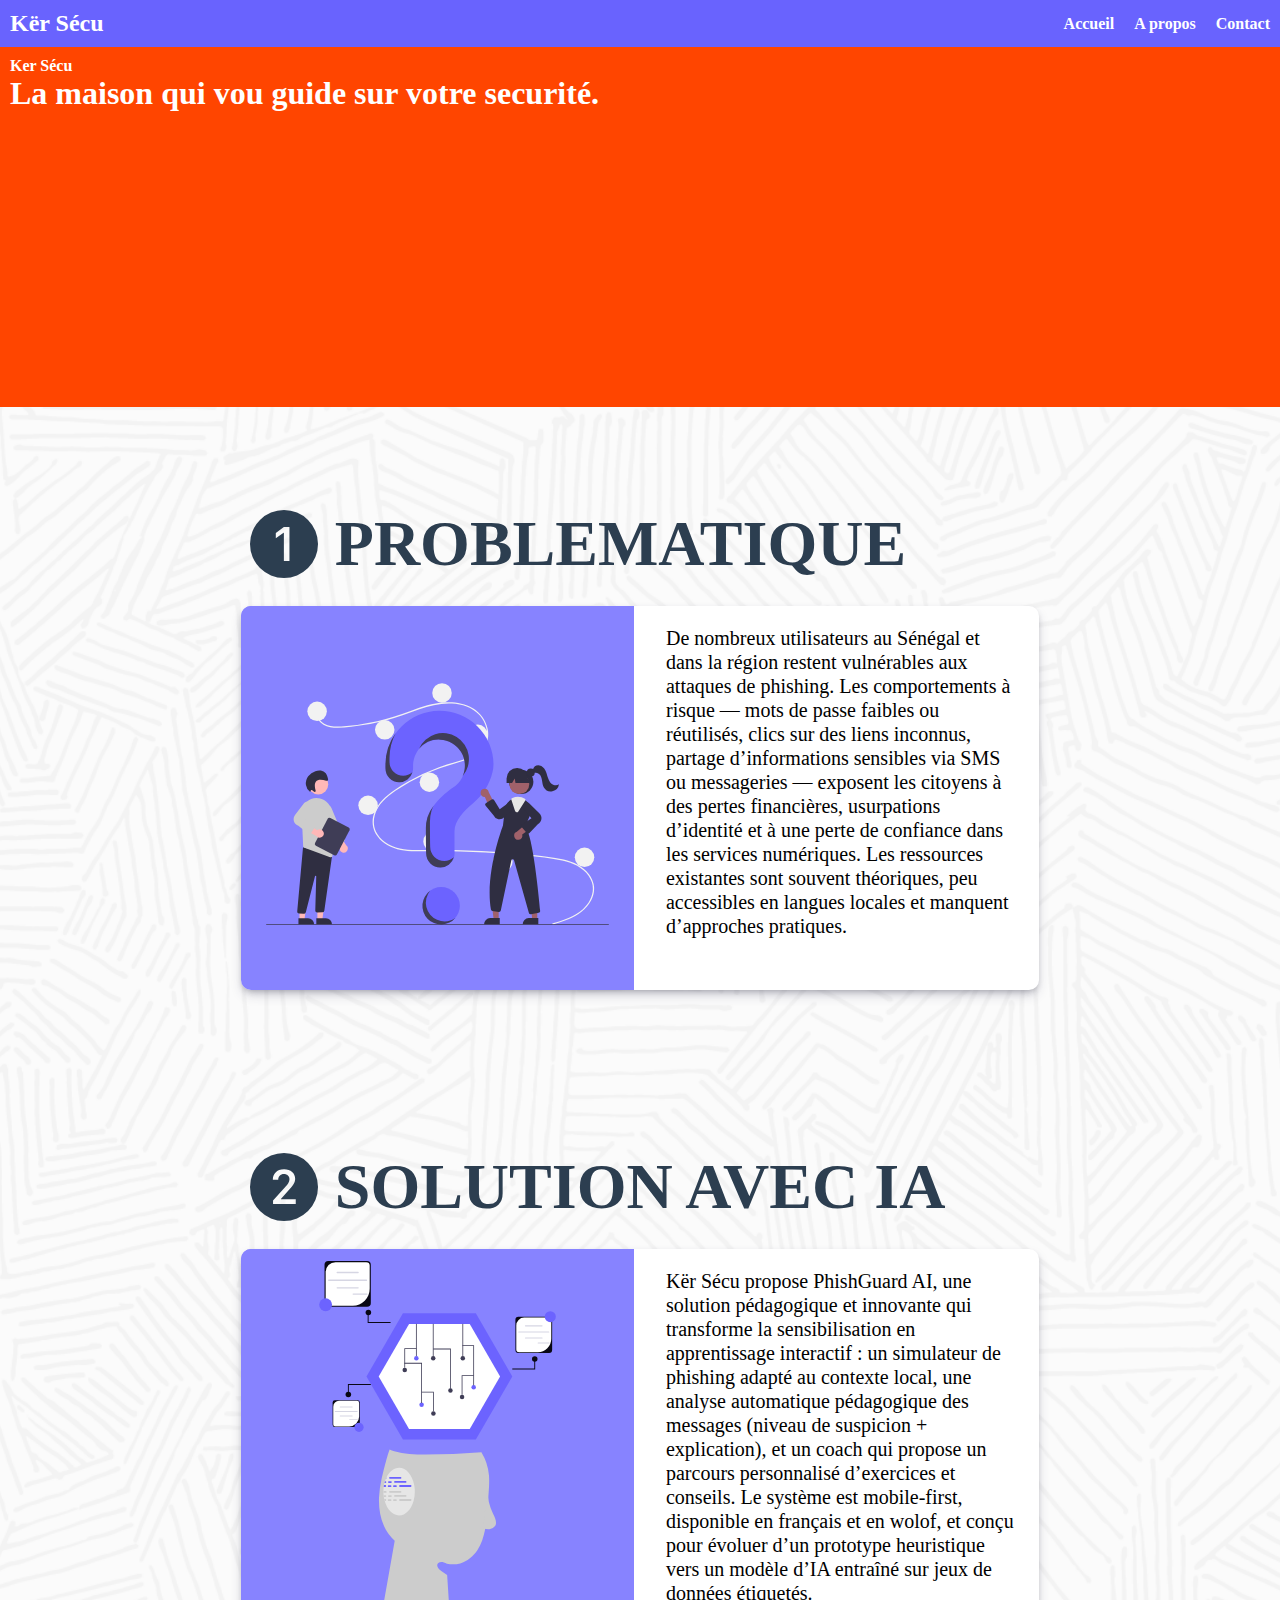
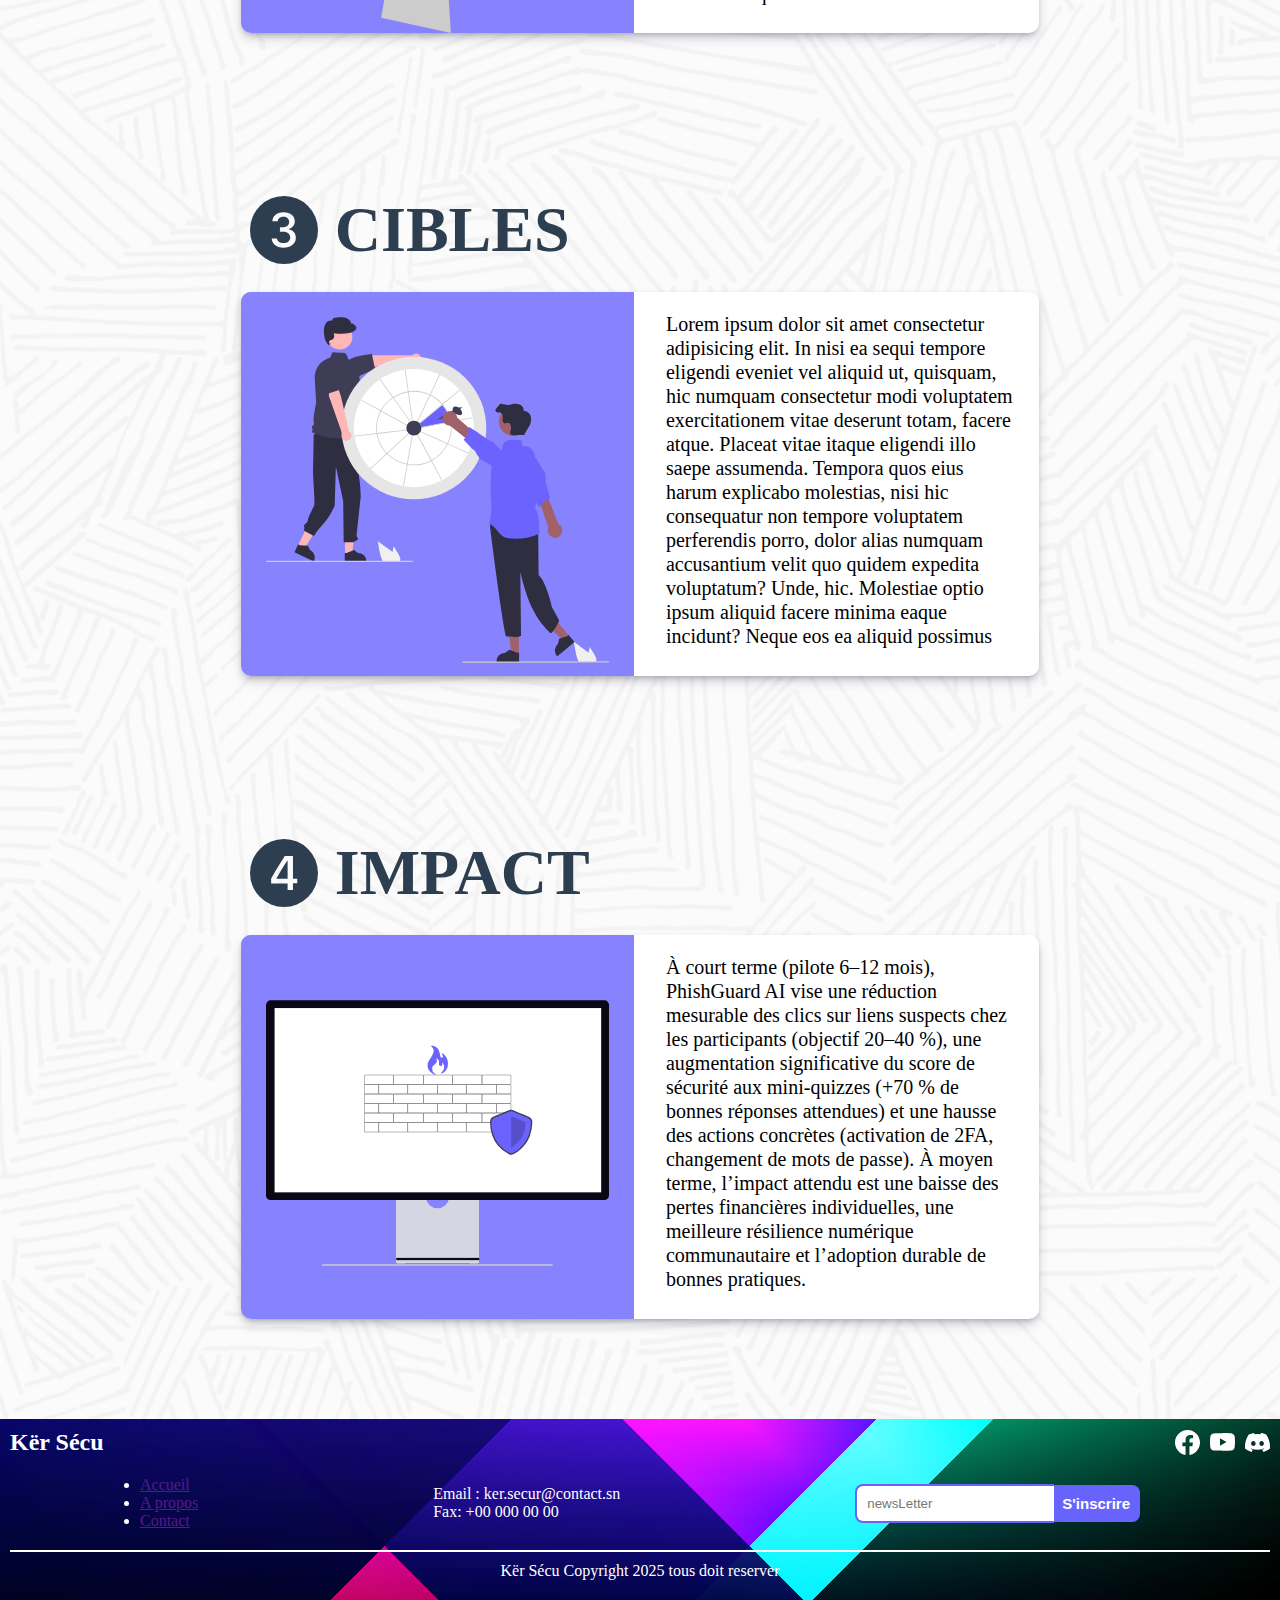
<file: index.html>
<!DOCTYPE html>
<html lang="fr">

<head>
    <meta charset="UTF-8">
    <meta name="viewport" content="width=device-width, initial-scale=1.0">
    <link rel="stylesheet" href="./css/style.css">
    <title>Kër Sécu</title>
</head>

<body>
    <!-- ? header pour les larges écrant -->
    <header class="large-header">
        <h2 class="logo">Kër Sécu</h2>
        <nav class="nav-link large-item">
            <a href="#" class="item">Accueil</a>
            <a href="./html/about.html" class="item">A propos</a>
            <a href="#contact" class="item">Contact</a>
        </nav>
    </header>
    <!-- ? header pour les petite écrant -->

    <header class="small-header">
        <h2 class="logo">Kër Sécu</h2>

        <nav class="nav-link icon-link">
            <a href="#" class="item" title="">
                <svg xmlns="http://www.w3.org/2000/svg" width="16" height="16" fill="currentColor"
                    class="bi bi-house-fill" viewBox="0 0 16 16">
                    <path fill-rule="evenodd"
                        d="m8 3.293 6 6V13.5a1.5 1.5 0 0 1-1.5 1.5h-9A1.5 1.5 0 0 1 2 13.5V9.293l6-6zm5-.793V6l-2-2V2.5a.5.5 0 0 1 .5-.5h1a.5.5 0 0 1 .5.5z" />
                    <path fill-rule="evenodd"
                        d="M7.293 1.5a1 1 0 0 1 1.414 0l6.647 6.646a.5.5 0 0 1-.708.708L8 2.207 1.354 8.854a.5.5 0 1 1-.708-.708L7.293 1.5z" />
                </svg>
            </a>
            <a href="./html/about.html" class="item" title="">

                <svg xmlns="http://www.w3.org/2000/svg" width="16" height="16" fill="currentColor"
                    class="bi bi-person-fill" viewBox="0 0 16 16">
                    <path d="M3 14s-1 0-1-1 1-4 6-4 6 3 6 4-1 1-1 1H3zm5-6a3 3 0 1 0 0-6 3 3 0 0 0 0 6z" />
                </svg>
            </a>
            <a href="#contact" class="item" title="">

                <svg xmlns="http://www.w3.org/2000/svg" width="16" height="16" fill="currentColor"
                    class="bi bi-send-fill" viewBox="0 0 16 16">
                    <path
                        d="M15.964.686a.5.5 0 0 0-.65-.65L.767 5.855H.766l-.452.18a.5.5 0 0 0-.082.887l.41.26.001.002 4.995 3.178 3.178 4.995.002.002.26.41a.5.5 0 0 0 .886-.083l6-15Zm-1.833 1.89L6.637 10.07l-.215-.338a.5.5 0 0 0-.154-.154l-.338-.215 7.494-7.494 1.178-.471-.47 1.178Z" />
                </svg>
            </a>
        </nav>
    </header>

    <main class="container">

        <div class="banner">
            <strong>Ker Sécu</strong>
            <h1>
                La maison qui vou guide sur votre securité.
            </h1>
        </div>

        <section class="main-sec">
            
        <!-- todo ::::::::::::::::::::::::::::::::::::::::::::::::::::::::::::::::::::::::::::::::::::::::::: -->
        <!-- todo ::::::::::::::::::::::::::::::::::::: PARTIS DES DECTIONS ::::::::::::::::::::::::::::::::: -->
        <!-- todo ::::::::::::::::::::::::::::::::::::: PARTIS DES DECTIONS ::::::::::::::::::::::::::::::::: -->
        <!-- todo ::::::::::::::::::::::::::::::::::::::::::::::::::::::::::::::::::::::::::::::::::::::::::: -->


        <!-- ? SECTION 1 -->

        <section class="sec-article">
            <div class="top-sec">
                <svg xmlns="http://www.w3.org/2000/svg" width="16" height="16" fill="currentColor"
                    class="bi bi-1-circle-fill" viewBox="0 0 16 16">
                    <path fill-rule="evenodd"
                        d="M16 8A8 8 0 1 1 0 8a8 8 0 0 1 16 0ZM9.283 4.002V12H7.971V5.338h-.065L6.072 6.656V5.385l1.899-1.383h1.312Z" />
                </svg>
                <h1 class="titre">PROBLEMATIQUE</h1>

            </div>
            <div class="sec-body">
                <div class="left-box border-blem">
                    <img src="./images/probleme.svg" alt="">
                </div>
                <article class="right-box">
                    De nombreux utilisateurs au Sénégal et dans la région restent vulnérables aux attaques de phishing.
                    Les comportements à risque — mots de passe faibles ou réutilisés, clics sur des liens inconnus,
                    partage d’informations sensibles via SMS ou messageries — exposent les citoyens à des pertes
                    financières, usurpations d’identité et à une perte de confiance dans les services numériques.
                    Les ressources existantes sont souvent théoriques, peu accessibles en langues locales et manquent
                    d’approches pratiques.
                </article>
            </div>
        </section>


        <!-- ? SECTION 2 -->

        <section class="sec-article">
            <div class="top-sec">
                <svg xmlns="http://www.w3.org/2000/svg" width="16" height="16" fill="currentColor"
                    class="bi bi-2-circle-fill" viewBox="0 0 16 16">
                    <path
                        d="M16 8A8 8 0 1 1 0 8a8 8 0 0 1 16 0ZM6.646 6.24c0-.691.493-1.306 1.336-1.306.756 0 1.313.492 1.313 1.236 0 .697-.469 1.23-.902 1.705l-2.971 3.293V12h5.344v-1.107H7.268v-.077l1.974-2.22.096-.107c.688-.763 1.287-1.428 1.287-2.43 0-1.266-1.031-2.215-2.613-2.215-1.758 0-2.637 1.19-2.637 2.402v.065h1.271v-.07Z" />
                </svg>
                <h1 class="titre">SOLUTION avec IA</h1>

            </div>
            <div class="sec-body">
                <div class="left-box border-solution">
                    <img src="./images/solutiona_avec_IA.svg" alt="">
                </div>
                <article class="right-box">
                    Kër Sécu propose PhishGuard AI, une solution pédagogique et innovante qui transforme la
                    sensibilisation en apprentissage interactif :
                    un simulateur de phishing adapté au contexte local, une analyse automatique pédagogique des messages
                    (niveau de suspicion + explication),
                    et un coach qui propose un parcours personnalisé d’exercices et conseils. Le système est
                    mobile-first,
                    disponible en français et en wolof, et conçu pour évoluer d’un prototype heuristique vers un modèle
                    d’IA entraîné sur jeux de données étiquetés.
                </article>
            </div>
        </section>


        <!-- ? SECTION 3 -->

        <section class="sec-article">
            <div class="top-sec">
                <svg xmlns="http://www.w3.org/2000/svg" width="16" height="16" fill="currentColor"
                    class="bi bi-3-circle-fill" viewBox="0 0 16 16">
                    <path
                        d="M16 8A8 8 0 1 1 0 8a8 8 0 0 1 16 0Zm-8.082.414c.92 0 1.535.54 1.541 1.318.012.791-.615 1.36-1.588 1.354-.861-.006-1.482-.469-1.54-1.066H5.104c.047 1.177 1.05 2.144 2.754 2.144 1.653 0 2.954-.937 2.93-2.396-.023-1.278-1.031-1.846-1.734-1.916v-.07c.597-.1 1.505-.739 1.482-1.876-.03-1.177-1.043-2.074-2.637-2.062-1.675.006-2.59.984-2.625 2.12h1.248c.036-.556.557-1.054 1.348-1.054.785 0 1.348.486 1.348 1.195.006.715-.563 1.237-1.342 1.237h-.838v1.072h.879Z" />
                </svg>
                <h1 class="titre">CIBLES</h1>

            </div>
            <div class="sec-body">
                <div class="left-box border-cible">
                    <img src="./images/cible.svg" alt="">
                </div>
                <article class="right-box">
                    Lorem ipsum dolor sit amet consectetur adipisicing elit. In nisi ea sequi tempore eligendi eveniet
                    vel aliquid ut, quisquam, hic numquam consectetur modi voluptatem exercitationem vitae deserunt
                    totam, facere atque.
                    Placeat vitae itaque eligendi illo saepe assumenda. Tempora quos eius harum explicabo molestias,
                    nisi hic consequatur non tempore voluptatem perferendis porro, dolor alias numquam accusantium velit
                    quo quidem expedita voluptatum?
                    Unde, hic. Molestiae optio ipsum aliquid facere minima eaque incidunt? Neque eos ea aliquid possimus

                </article>
            </div>
        </section>


        <!-- ? SECTION 4 -->

        <section class="sec-article">
            <div class="top-sec">

                <svg xmlns="http://www.w3.org/2000/svg" width="16" height="16" fill="currentColor"
                    class="bi bi-4-circle-fill" viewBox="0 0 16 16">
                    <path
                        d="M16 8A8 8 0 1 1 0 8a8 8 0 0 1 16 0ZM7.519 5.057c-.886 1.418-1.772 2.838-2.542 4.265v1.12H8.85V12h1.26v-1.559h1.007V9.334H10.11V4.002H8.176c-.218.352-.438.703-.657 1.055ZM6.225 9.281v.053H8.85V5.063h-.065c-.867 1.33-1.787 2.806-2.56 4.218Z" />
                </svg>
                <h1 class="titre">IMPACT</h1>

            </div>
            <div class="sec-body">
                <div class="left-box border-impact">
                    <img src="./images/impact.svg" alt="">
                </div>
                <article class="right-box">
                    À court terme (pilote 6–12 mois), PhishGuard AI vise une réduction mesurable des clics sur liens
                    suspects chez les participants (objectif 20–40 %), une augmentation significative du score de
                    sécurité aux mini-quizzes (+70 % de bonnes réponses attendues) et une hausse des actions concrètes
                    (activation de 2FA, changement de mots de passe). À moyen terme, l’impact attendu est une baisse des
                    pertes financières individuelles, une meilleure résilience numérique communautaire et l’adoption
                    durable de bonnes pratiques. 
                </article>
            </div>
        </section>
        </section>

    </main>

    <footer>
        <div class="top-footer">
            <h2>Kër Sécu</h2>
            <div class="socials">

                <svg xmlns="http://www.w3.org/2000/svg" width="16" height="16" fill="currentColor"
                    class="bi bi-facebook" viewBox="0 0 16 16">
                    <path
                        d="M16 8.049c0-4.446-3.582-8.05-8-8.05C3.58 0-.002 3.603-.002 8.05c0 4.017 2.926 7.347 6.75 7.951v-5.625h-2.03V8.05H6.75V6.275c0-2.017 1.195-3.131 3.022-3.131.876 0 1.791.157 1.791.157v1.98h-1.009c-.993 0-1.303.621-1.303 1.258v1.51h2.218l-.354 2.326H9.25V16c3.824-.604 6.75-3.934 6.75-7.951z" />
                </svg>

                <svg xmlns="http://www.w3.org/2000/svg" width="16" height="16" fill="currentColor" class="bi bi-youtube"
                    viewBox="0 0 16 16">
                    <path
                        d="M8.051 1.999h.089c.822.003 4.987.033 6.11.335a2.01 2.01 0 0 1 1.415 1.42c.101.38.172.883.22 1.402l.01.104.022.26.008.104c.065.914.073 1.77.074 1.957v.075c-.001.194-.01 1.108-.082 2.06l-.008.105-.009.104c-.05.572-.124 1.14-.235 1.558a2.007 2.007 0 0 1-1.415 1.42c-1.16.312-5.569.334-6.18.335h-.142c-.309 0-1.587-.006-2.927-.052l-.17-.006-.087-.004-.171-.007-.171-.007c-1.11-.049-2.167-.128-2.654-.26a2.007 2.007 0 0 1-1.415-1.419c-.111-.417-.185-.986-.235-1.558L.09 9.82l-.008-.104A31.4 31.4 0 0 1 0 7.68v-.123c.002-.215.01-.958.064-1.778l.007-.103.003-.052.008-.104.022-.26.01-.104c.048-.519.119-1.023.22-1.402a2.007 2.007 0 0 1 1.415-1.42c.487-.13 1.544-.21 2.654-.26l.17-.007.172-.006.086-.003.171-.007A99.788 99.788 0 0 1 7.858 2h.193zM6.4 5.209v4.818l4.157-2.408L6.4 5.209z" />
                </svg>

                <svg xmlns="http://www.w3.org/2000/svg" width="16" height="16" fill="currentColor" class="bi bi-discord"
                    viewBox="0 0 16 16">
                    <path
                        d="M13.545 2.907a13.227 13.227 0 0 0-3.257-1.011.05.05 0 0 0-.052.025c-.141.25-.297.577-.406.833a12.19 12.19 0 0 0-3.658 0 8.258 8.258 0 0 0-.412-.833.051.051 0 0 0-.052-.025c-1.125.194-2.22.534-3.257 1.011a.041.041 0 0 0-.021.018C.356 6.024-.213 9.047.066 12.032c.001.014.01.028.021.037a13.276 13.276 0 0 0 3.995 2.02.05.05 0 0 0 .056-.019c.308-.42.582-.863.818-1.329a.05.05 0 0 0-.01-.059.051.051 0 0 0-.018-.011 8.875 8.875 0 0 1-1.248-.595.05.05 0 0 1-.02-.066.051.051 0 0 1 .015-.019c.084-.063.168-.129.248-.195a.05.05 0 0 1 .051-.007c2.619 1.196 5.454 1.196 8.041 0a.052.052 0 0 1 .053.007c.08.066.164.132.248.195a.051.051 0 0 1-.004.085 8.254 8.254 0 0 1-1.249.594.05.05 0 0 0-.03.03.052.052 0 0 0 .003.041c.24.465.515.909.817 1.329a.05.05 0 0 0 .056.019 13.235 13.235 0 0 0 4.001-2.02.049.049 0 0 0 .021-.037c.334-3.451-.559-6.449-2.366-9.106a.034.034 0 0 0-.02-.019Zm-8.198 7.307c-.789 0-1.438-.724-1.438-1.612 0-.889.637-1.613 1.438-1.613.807 0 1.45.73 1.438 1.613 0 .888-.637 1.612-1.438 1.612Zm5.316 0c-.788 0-1.438-.724-1.438-1.612 0-.889.637-1.613 1.438-1.613.807 0 1.451.73 1.438 1.613 0 .888-.631 1.612-1.438 1.612Z" />
                </svg>
            </div>
        </div>
        <div class="footer-body">
            <div class="link">
                <ul>
                    <li><a href="">Accueil</a></li>
                    <li><a href="">A propos</a></li>
                    <li><a href="">Contact</a></li>
                </ul>
            </div>
            <div class="coordonner">
                <ul>
                    <li>Email : ker.secur@contact.sn</li>
                    <li>Fax: +00 000 00 00 </li>
                </ul>
            </div>
            <div class="news-letter">
                <form action="">
                    <input type="email" name="emai" id="" placeholder="newsLetter">
                    <button>S'inscrire</button>
                </form>
            </div>
        </div>
        <div class="footer-bottom">
            <p>Kër Sécu Copyright 2025 tous doit reserver </p>
        </div>
    </footer>
</body>

</html>
</file>
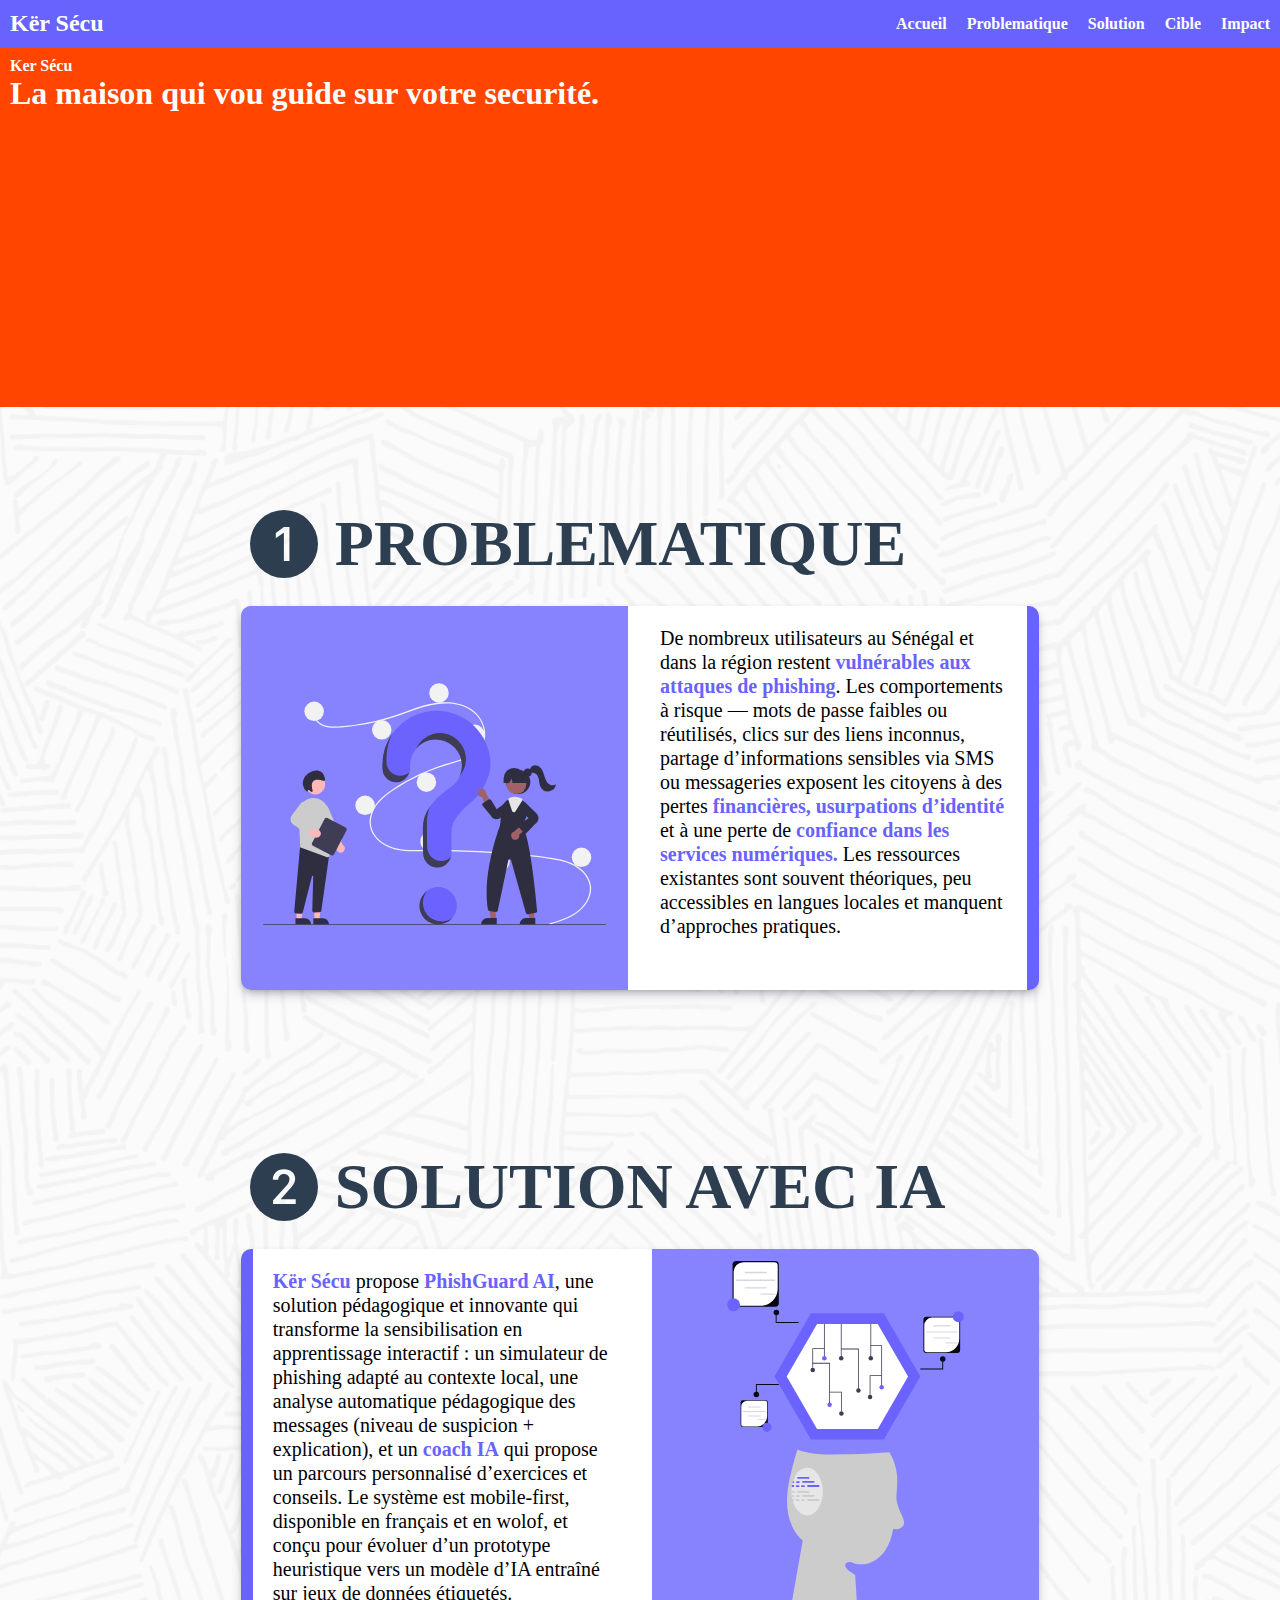
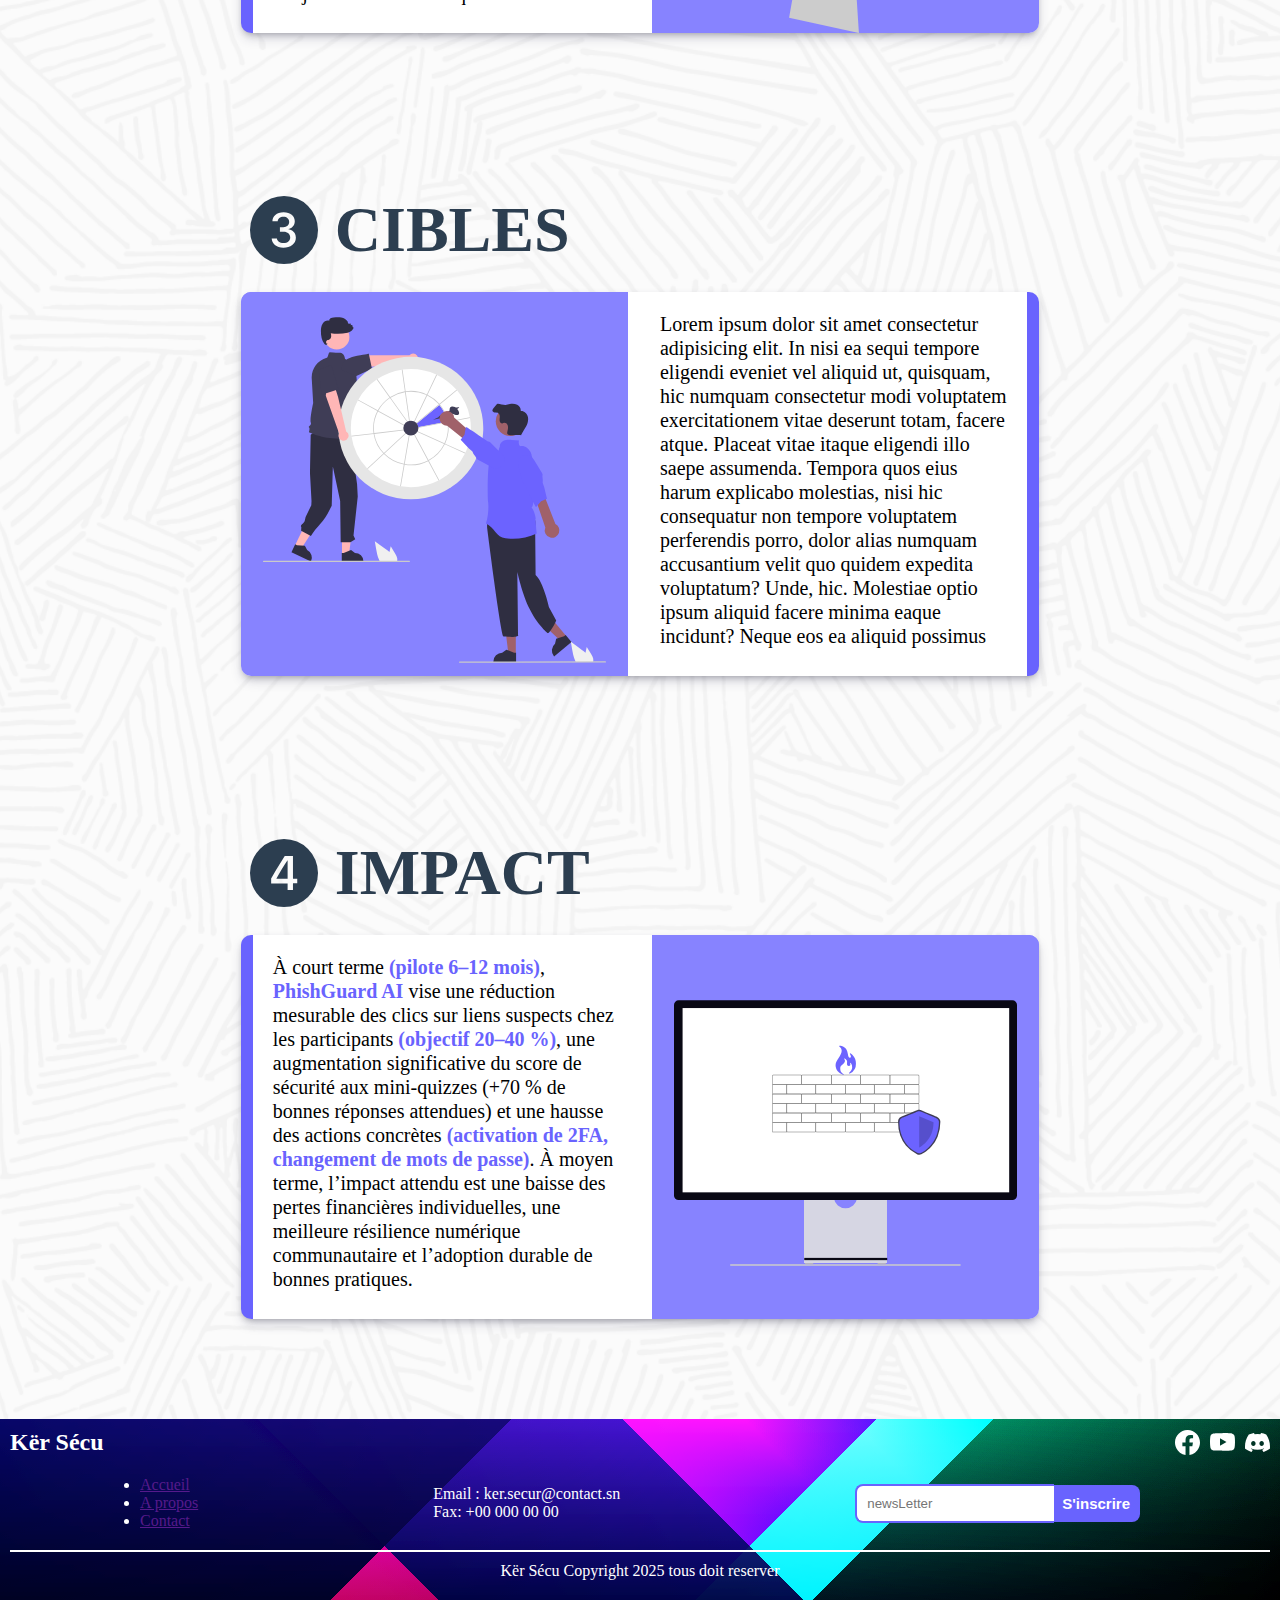
<file: html/projet.html>
<!DOCTYPE html>
<html lang="fr">

<head>
    <meta charset="UTF-8">
    <meta name="viewport" content="width=device-width, initial-scale=1.0">
    <link rel="stylesheet" href="../css/style.css">
    <title>Kër Sécu | Presentation</title>
</head>

<body>
    <!-- ? header pour les larges écrant -->
    <header class="large-header">
        <h2 class="logo">Kër Sécu</h2>
        <nav class="nav-link large-item">
            <a href="#" class="item">Accueil</a>
            <a href="#problem" class="item">Problematique</a>
            <a href="#solution" class="item">Solution</a>
            <a href="#cible" class="item">Cible</a>
            <a href="#impact" class="item">Impact</a>
        </nav>
    </header>
    <!-- ? header pour les petite écrant -->

    <header class="small-header">
        <h2 class="logo">Kër Sécu</h2>

        <nav class="nav-link icon-link">
            <a href="../index.html" class="item" title="">
                <svg xmlns="http://www.w3.org/2000/svg" width="16" height="16" fill="currentColor"
                    class="bi bi-house-fill" viewBox="0 0 16 16">
                    <path fill-rule="evenodd"
                        d="m8 3.293 6 6V13.5a1.5 1.5 0 0 1-1.5 1.5h-9A1.5 1.5 0 0 1 2 13.5V9.293l6-6zm5-.793V6l-2-2V2.5a.5.5 0 0 1 .5-.5h1a.5.5 0 0 1 .5.5z" />
                    <path fill-rule="evenodd"
                        d="M7.293 1.5a1 1 0 0 1 1.414 0l6.647 6.646a.5.5 0 0 1-.708.708L8 2.207 1.354 8.854a.5.5 0 1 1-.708-.708L7.293 1.5z" />
                </svg>
            </a>
            <a href="#problem" class="item" title="Accueil">

                <svg xmlns="http://www.w3.org/2000/svg" width="16" height="16" fill="currentColor"
                    class="bi bi-person-fill" viewBox="0 0 16 16">
                    <path d="M3 14s-1 0-1-1 1-4 6-4 6 3 6 4-1 1-1 1H3zm5-6a3 3 0 1 0 0-6 3 3 0 0 0 0 6z" />
                </svg>
            </a>
            <a href="#solution" class="item" title="">

                <svg xmlns="http://www.w3.org/2000/svg" width="16" height="16" fill="currentColor"
                    class="bi bi-send-fill" viewBox="0 0 16 16">
                    <path
                        d="M15.964.686a.5.5 0 0 0-.65-.65L.767 5.855H.766l-.452.18a.5.5 0 0 0-.082.887l.41.26.001.002 4.995 3.178 3.178 4.995.002.002.26.41a.5.5 0 0 0 .886-.083l6-15Zm-1.833 1.89L6.637 10.07l-.215-.338a.5.5 0 0 0-.154-.154l-.338-.215 7.494-7.494 1.178-.471-.47 1.178Z" />
                </svg>
            </a>
        </nav>
    </header>

    <main class="container">

        <div class="banner">
            <strong>Ker Sécu</strong>
            <h1>
                La maison qui vou guide sur votre securité.
            </h1>
        </div>

        <section class="main-sec">
            
        <!-- todo ::::::::::::::::::::::::::::::::::::::::::::::::::::::::::::::::::::::::::::::::::::::::::: -->
        <!-- todo ::::::::::::::::::::::::::::::::::::: PARTIS DES DECTIONS ::::::::::::::::::::::::::::::::: -->
        <!-- todo ::::::::::::::::::::::::::::::::::::: PARTIS DES DECTIONS ::::::::::::::::::::::::::::::::: -->
        <!-- todo ::::::::::::::::::::::::::::::::::::::::::::::::::::::::::::::::::::::::::::::::::::::::::: -->


        <!-- ? SECTION 1 -->

        <section class="sec-article" id="problem">
            <div class="top-sec">
                <svg xmlns="http://www.w3.org/2000/svg" width="16" height="16" fill="currentColor"
                    class="bi bi-1-circle-fill" viewBox="0 0 16 16">
                    <path fill-rule="evenodd"
                        d="M16 8A8 8 0 1 1 0 8a8 8 0 0 1 16 0ZM9.283 4.002V12H7.971V5.338h-.065L6.072 6.656V5.385l1.899-1.383h1.312Z" />
                </svg>
                <h1 class="titre">PROBLEMATIQUE</h1>

            </div>
            <div class="sec-body border-right">
                <div class="left-box border-blem">
                    <img src="../images/probleme.svg" alt="">
                </div>
                <article class="right-box">
                    De nombreux utilisateurs au Sénégal et dans la région restent <strong style="color: #6963fe;" >vulnérables aux attaques de phishing</strong>.
                    Les comportements à risque — mots de passe faibles ou réutilisés, clics sur des liens inconnus,
                    partage d’informations sensibles via SMS ou messageries exposent les citoyens à des pertes
                    <strong style="color: #6963fe;" >financières, usurpations d’identité</strong> et à une perte de <strong style="color: #6963fe;" >confiance dans les services numériques.</strong>
                    Les ressources existantes sont souvent théoriques, peu accessibles en langues locales et manquent
                    d’approches pratiques.
                </article>
            </div>
        </section>


        <!-- ? SECTION 2 -->

        <section class="sec-article" id="solution">
            <div class="top-sec">
                <svg xmlns="http://www.w3.org/2000/svg" width="16" height="16" fill="currentColor"
                    class="bi bi-2-circle-fill" viewBox="0 0 16 16">
                    <path
                        d="M16 8A8 8 0 1 1 0 8a8 8 0 0 1 16 0ZM6.646 6.24c0-.691.493-1.306 1.336-1.306.756 0 1.313.492 1.313 1.236 0 .697-.469 1.23-.902 1.705l-2.971 3.293V12h5.344v-1.107H7.268v-.077l1.974-2.22.096-.107c.688-.763 1.287-1.428 1.287-2.43 0-1.266-1.031-2.215-2.613-2.215-1.758 0-2.637 1.19-2.637 2.402v.065h1.271v-.07Z" />
                </svg>
                <h1 class="titre">SOLUTION avec IA</h1>

            </div>
            <div class="sec-body border-left">
                
                <article class="right-box">
                    <strong style="color: #6963fe;" >Kër Sécu</strong> propose <strong style="color: #6963fe;" >PhishGuard AI</strong>, une solution pédagogique et innovante qui transforme la
                    sensibilisation en apprentissage interactif :
                    un simulateur de phishing adapté au contexte local, une analyse automatique pédagogique des messages
                    (niveau de suspicion + explication),
                    et un <strong style="color: #6963fe;" >coach IA</strong> qui propose un parcours personnalisé d’exercices et conseils. Le système est
                    mobile-first,
                    disponible en français et en wolof, et conçu pour évoluer d’un prototype heuristique vers un modèle
                    d’IA entraîné sur jeux de données étiquetés.
                </article>
                <div class="left-box border-solution">
                    <img src="../images/solutiona_avec_IA.svg" alt="">
                </div>
            </div>
        </section>


        <!-- ? SECTION 3 -->

        <section class="sec-article" id="cible">
            <div class="top-sec">
                <svg xmlns="http://www.w3.org/2000/svg" width="16" height="16" fill="currentColor"
                    class="bi bi-3-circle-fill" viewBox="0 0 16 16">
                    <path
                        d="M16 8A8 8 0 1 1 0 8a8 8 0 0 1 16 0Zm-8.082.414c.92 0 1.535.54 1.541 1.318.012.791-.615 1.36-1.588 1.354-.861-.006-1.482-.469-1.54-1.066H5.104c.047 1.177 1.05 2.144 2.754 2.144 1.653 0 2.954-.937 2.93-2.396-.023-1.278-1.031-1.846-1.734-1.916v-.07c.597-.1 1.505-.739 1.482-1.876-.03-1.177-1.043-2.074-2.637-2.062-1.675.006-2.59.984-2.625 2.12h1.248c.036-.556.557-1.054 1.348-1.054.785 0 1.348.486 1.348 1.195.006.715-.563 1.237-1.342 1.237h-.838v1.072h.879Z" />
                </svg>
                <h1 class="titre">CIBLES</h1>

            </div>
            <div class="sec-body border-right">
                <div class="left-box border-cible">
                    <img src="../images/cible.svg" alt="">
                </div>
                <article class="right-box">
                    Lorem ipsum dolor sit amet consectetur adipisicing elit. In nisi ea sequi tempore eligendi eveniet
                    vel aliquid ut, quisquam, hic numquam consectetur modi voluptatem exercitationem vitae deserunt
                    totam, facere atque.
                    Placeat vitae itaque eligendi illo saepe assumenda. Tempora quos eius harum explicabo molestias,
                    nisi hic consequatur non tempore voluptatem perferendis porro, dolor alias numquam accusantium velit
                    quo quidem expedita voluptatum?
                    Unde, hic. Molestiae optio ipsum aliquid facere minima eaque incidunt? Neque eos ea aliquid possimus

                </article>
            </div>
        </section>


        <!-- ? SECTION 4 -->

        <section class="sec-article">
            <div class="top-sec" id="impact">

                <svg xmlns="http://www.w3.org/2000/svg" width="16" height="16" fill="currentColor"
                    class="bi bi-4-circle-fill" viewBox="0 0 16 16">
                    <path
                        d="M16 8A8 8 0 1 1 0 8a8 8 0 0 1 16 0ZM7.519 5.057c-.886 1.418-1.772 2.838-2.542 4.265v1.12H8.85V12h1.26v-1.559h1.007V9.334H10.11V4.002H8.176c-.218.352-.438.703-.657 1.055ZM6.225 9.281v.053H8.85V5.063h-.065c-.867 1.33-1.787 2.806-2.56 4.218Z" />
                </svg>
                <h1 class="titre">IMPACT</h1>

            </div>
            <div class="sec-body border-left">
               
                <article class="right-box">
                    À court terme <strong style="color: #6963fe;" >(pilote 6–12 mois)</strong>, <strong style="color: #6963fe;" >PhishGuard AI </strong>vise une réduction mesurable des clics sur liens
                    suspects chez les participants <strong style="color: #6963fe;" >(objectif 20–40 %)</strong>, une augmentation significative du score de
                    sécurité aux mini-quizzes (+70 % de bonnes réponses attendues) et une hausse des actions concrètes
                    <strong style="color: #6963fe;" >(activation de 2FA, changement de mots de passe)</strong>. À moyen terme, l’impact attendu est une baisse des
                    pertes financières individuelles, une meilleure résilience numérique communautaire et l’adoption
                    durable de bonnes pratiques. 
                </article>
                 <div class="left-box border-impact">
                    <img src="../images/impact.svg" alt="">
                </div>
            </div>
        </section>
        </section>

    </main>

    <footer>
        <div class="top-footer">
            <h2>Kër Sécu</h2>
            <div class="socials">

                <svg xmlns="http://www.w3.org/2000/svg" width="16" height="16" fill="currentColor"
                    class="bi bi-facebook" viewBox="0 0 16 16">
                    <path
                        d="M16 8.049c0-4.446-3.582-8.05-8-8.05C3.58 0-.002 3.603-.002 8.05c0 4.017 2.926 7.347 6.75 7.951v-5.625h-2.03V8.05H6.75V6.275c0-2.017 1.195-3.131 3.022-3.131.876 0 1.791.157 1.791.157v1.98h-1.009c-.993 0-1.303.621-1.303 1.258v1.51h2.218l-.354 2.326H9.25V16c3.824-.604 6.75-3.934 6.75-7.951z" />
                </svg>

                <svg xmlns="http://www.w3.org/2000/svg" width="16" height="16" fill="currentColor" class="bi bi-youtube"
                    viewBox="0 0 16 16">
                    <path
                        d="M8.051 1.999h.089c.822.003 4.987.033 6.11.335a2.01 2.01 0 0 1 1.415 1.42c.101.38.172.883.22 1.402l.01.104.022.26.008.104c.065.914.073 1.77.074 1.957v.075c-.001.194-.01 1.108-.082 2.06l-.008.105-.009.104c-.05.572-.124 1.14-.235 1.558a2.007 2.007 0 0 1-1.415 1.42c-1.16.312-5.569.334-6.18.335h-.142c-.309 0-1.587-.006-2.927-.052l-.17-.006-.087-.004-.171-.007-.171-.007c-1.11-.049-2.167-.128-2.654-.26a2.007 2.007 0 0 1-1.415-1.419c-.111-.417-.185-.986-.235-1.558L.09 9.82l-.008-.104A31.4 31.4 0 0 1 0 7.68v-.123c.002-.215.01-.958.064-1.778l.007-.103.003-.052.008-.104.022-.26.01-.104c.048-.519.119-1.023.22-1.402a2.007 2.007 0 0 1 1.415-1.42c.487-.13 1.544-.21 2.654-.26l.17-.007.172-.006.086-.003.171-.007A99.788 99.788 0 0 1 7.858 2h.193zM6.4 5.209v4.818l4.157-2.408L6.4 5.209z" />
                </svg>

                <svg xmlns="http://www.w3.org/2000/svg" width="16" height="16" fill="currentColor" class="bi bi-discord"
                    viewBox="0 0 16 16">
                    <path
                        d="M13.545 2.907a13.227 13.227 0 0 0-3.257-1.011.05.05 0 0 0-.052.025c-.141.25-.297.577-.406.833a12.19 12.19 0 0 0-3.658 0 8.258 8.258 0 0 0-.412-.833.051.051 0 0 0-.052-.025c-1.125.194-2.22.534-3.257 1.011a.041.041 0 0 0-.021.018C.356 6.024-.213 9.047.066 12.032c.001.014.01.028.021.037a13.276 13.276 0 0 0 3.995 2.02.05.05 0 0 0 .056-.019c.308-.42.582-.863.818-1.329a.05.05 0 0 0-.01-.059.051.051 0 0 0-.018-.011 8.875 8.875 0 0 1-1.248-.595.05.05 0 0 1-.02-.066.051.051 0 0 1 .015-.019c.084-.063.168-.129.248-.195a.05.05 0 0 1 .051-.007c2.619 1.196 5.454 1.196 8.041 0a.052.052 0 0 1 .053.007c.08.066.164.132.248.195a.051.051 0 0 1-.004.085 8.254 8.254 0 0 1-1.249.594.05.05 0 0 0-.03.03.052.052 0 0 0 .003.041c.24.465.515.909.817 1.329a.05.05 0 0 0 .056.019 13.235 13.235 0 0 0 4.001-2.02.049.049 0 0 0 .021-.037c.334-3.451-.559-6.449-2.366-9.106a.034.034 0 0 0-.02-.019Zm-8.198 7.307c-.789 0-1.438-.724-1.438-1.612 0-.889.637-1.613 1.438-1.613.807 0 1.45.73 1.438 1.613 0 .888-.637 1.612-1.438 1.612Zm5.316 0c-.788 0-1.438-.724-1.438-1.612 0-.889.637-1.613 1.438-1.613.807 0 1.451.73 1.438 1.613 0 .888-.631 1.612-1.438 1.612Z" />
                </svg>
            </div>
        </div>
        <div class="footer-body">
            <div class="link">
                <ul>
                    <li><a href="">Accueil</a></li>
                    <li><a href="">A propos</a></li>
                    <li><a href="">Contact</a></li>
                </ul>
            </div>
            <div class="coordonner">
                <ul>
                    <li>Email : ker.secur@contact.sn</li>
                    <li>Fax: +00 000 00 00 </li>
                </ul>
            </div>
            <div class="news-letter">
                <form action="">
                    <input type="email" name="emai" id="" placeholder="newsLetter">
                    <button>S'inscrire</button>
                </form>
            </div>
        </div>
        <div class="footer-bottom">
            <p>Kër Sécu Copyright 2025 tous doit reserver </p>
        </div>
    </footer>
</body>

</html>
</file>
<file: css/style.css>
:root {
    --menu-color: rgb(105, 99, 254);
    --color-titre1: rgb(44, 62, 80);
    --white-color: rgb(255, 255, 255);
    --box-bg: rgb(135, 131, 255);
    --border-color: rgb(135, 131, 255);
}

*,
*::before,
*::after {

    margin: 0;
    padding: 0;
    box-sizing: border-box;
}

input {

    border-radius: 12px;
    border: 2px solid var(--menu-color);
    outline: none;
}

button {

    border-radius: 8px;
    border: 2px solid var(--menu-color);
    background: none;
    font-size: 15px;
    font-weight: bold;
    color: var(--menu-color);
}

body {

    display: grid;
    grid-template-rows: 0fr 1fr 0fr;
    background: center center / cover no-repeat url("../images/patterned-background.png") whitesmoke;
}

.large-header {

    display: none;
}

.large-header,
.small-header {

    background-color: var(--menu-color);
    color: var(--white-color);
    position: sticky;
    top: 0;
}


.nav-link a {

    text-decoration: none;
    color: var(--white-color);


}

.large-item a {

    font-size: 16px;
    font-weight: 600;

}

.item, .small-item {
  transition: all 0.3s ease-in-out;
}


.small-header {

    display: flex;
    flex-direction: column;
    align-items: center;
    justify-content: space-between;
    
}

.large-header h2,
.small-header h2 {
    
    padding: 10px;
    color: var(--white-color);

}

.small-header h2 {
    
    font-size: 2em;
}

.nav-link {
    display: flex;
    flex-direction: row;
    align-items: center;
}

.item {
    display: block;
    padding: 10px;
    cursor: pointer;
    text-decoration: underline 8px;
    text-underline-offset: 5px;
    text-underline-position: -3px;

}

.small-item {
    display: block;
    padding: 10px;
    cursor: pointer;
}

.small-item svg {

    height: 30px;
    width: 40px;
}

.small-item:hover{

     background-color: var(--white-color);
    color: var(--menu-color);
}

.item:hover {

    text-decoration: underline 5px;
    background-color: var(--white-color);
    color: var(--menu-color);
}

.banner {

    background-color: orangered;
    color: var(--white-color);
    padding: 10px;
    height: 40vh;

}

/* ? ::::::::::::::::::::::::::::::::::::::::::::::::::::::::::::::::::::::::::::::::::::::::::::::::: */
/* ? ::::::::::::::::::::::::::::::: STYLISATION DE LA PARTY SECTION :::::::::::::::::::::::::::::::::::: */
/* ? ::::::::::::::::::::::::::::::: STYLISATION DE LA PARTY SECTION :::::::::::::::::::::::::::::::::::: */
/* ? :::::::::::::::::::::::::::::::::::::::::::::::::::::::::::::::::::::::::::::::::::::::::::::::::::: */


.sec-article {

    margin: 25px 0px;
    display: grid;
    grid-template-rows: 0fr 1fr 0fr;
    padding: 10px;
    gap: 25px;
    max-width: 100%;

}

 .main-sec {
        display: flex;
        flex-direction: column;
        justify-content: center;
        align-items: center;
        padding: 20px;
    }

.top-sec {

    display: flex;
    flex-direction: row;
    align-items: center;
    gap: 8px;
    color: var(--color-titre1);


    svg {

        height: 40px;
        width: 40px;
    }

    .titre {

        font-family: "sans-serif";
        text-transform: uppercase;
        
    }


}


.sec-body {
    display: flex;
    justify-content: center;
    flex-direction: column;
    gap: 12px;
        box-shadow: rgba(50, 50, 93, 0.25) 0px 6px 12px -2px, rgba(0, 0, 0, 0.3) 0px 3px 7px -3px;
        border-radius: 10px;
        overflow: hidden;
    background: rgb(255, 255, 255);
    gap: 12px;


    .left-box {

        display: flex;
        justify-content: center;
        box-shadow: inset 0px 1px 5px -3px;
        background: var(--box-bg);
        border-radius: 8px;
        border-top: 12px solid var(--border-color);

        img {
            height: 300px;
            width: 300px;
        }


    }

    article {
            text-align: left;
            padding: 20px;
            font-size: 1.25em;
            line-height: 1.2;

            ul, ol {

                padding: 15px;
            }

            ul {
                
                list-style-type: disclosure-closed;
            }

        }


    .border-left {
        border-left: 15px solid #8783ff;
    }

    .border-right {
        border-right: 15px solid #8783ff;
    }

}

.border-left {
    flex-direction: column-reverse;
}


/* TODO :::::::::::::::::::::::::::::::::::::::::::::::::::::::::::::::::::::: */
/* TODO :::::::::::::::::::::::::::::::::::: FOOTER :::::::::::::::::::::::::::: */
/* TODO :::::::::::::::::::::::::::::::::::: FOOTER :::::::::::::::::::::::::::: */
/* TODO :::::::::::::::::::::::::::::::::::::::::::::::::::::::::::::::::::::: */

footer {

background-image: linear-gradient(123deg, #FFFFFF 0%, #00B2FF 100%), 
linear-gradient(236deg, #BAFF99 0%, #005E64 100%), 
linear-gradient(180deg, #FFFFFF 0%, #002A5A 100%), 
linear-gradient(225deg, #0094FF 20%, #BFF4ED 45%, #280F34 45%, #280F34 70%, #FF004E 70%, #E41655 85%, #B30753 85%, #B30753 100%), 
linear-gradient(135deg, #0E0220 15%, #0E0220 35%, #E40475 35%, #E40475 60%, #48E0E4 60%, #48E0E4 68%, #011a16 68%, #000000 100%);
background-blend-mode: overlay, overlay, overlay, darken, normal;

    color: white;
    padding: 10px;

    .top-footer {
        display: flex;
        align-items: center;
        justify-content: space-between;

    }

    .socials {

        display: flex;
        align-items: center;
        gap: 10px;

        svg {
            height: 25px;
            width: 25px;

        }

    }

    .footer-body {

        display: flex;
        flex-wrap: wrap;
        align-items: center;
        justify-content: space-around;
        gap: 15px;
        padding: 20px;

    }

    .footer-bottom {
        padding: 10px;
        border-top: 2px solid;
        text-align: center;
    }
}


.coordonner ul {
    font-size: 16px;
    font-weight: 500;
    list-style: none;

}

.news-letter {

    form {

        display: flex;
        align-items: center;
    }

    input {

        padding: 10px;
        border-radius: 8px 0 0 8px;
        border-right: none;
    }

    button {

        background-color: var(--menu-color);
        border-left: none;
        color: white;
        padding: 8px;
        border-radius: 0px 8px 8px 0;
    }

}



@media screen and (min-width: 500px) {

    .large-header {
        display: flex;
        flex-direction: row;
        align-items: center;
        justify-content: space-between;
    }

    .small-header {
        display: none;
    }


    .sec-article {
        display: flex;
        padding: 10px;
        gap: 25px;
        flex-direction: column;
       
        margin: 70px 0;
         max-width: 100%;
        /* width: 66%; */
    }


    .top-sec {
        display: flex;
        flex-direction: row;
        gap: 8px;
        color: var(--color-titre1);
        justify-content: start;


        svg {
            height: 68px;
            width: 86px;
        }

        .titre {
            font-family: walsheim-bold, tt-norms-pro-bold, "sans-serif";
            font-size: 4em;
        }
    }


    .sec-body {
        display: grid;
        grid-template-columns: 1fr 1fr;
       
        

  
        .left-box {
            box-shadow: none;
            background: #8783ff;
            border-radius: 0px;

            img {
                height: 372px;
                width: 343px;
                
            }
        }

    }  
    
    .border-left {
        border-left: 12px solid #6963fe;
    }
    
    .border-right {
        border-right: 12px solid #6963fe;
    }




}


@media screen and (min-width: 1024px) {

    .sec-article {
        width: 66%;
    }

    

}
</file>
